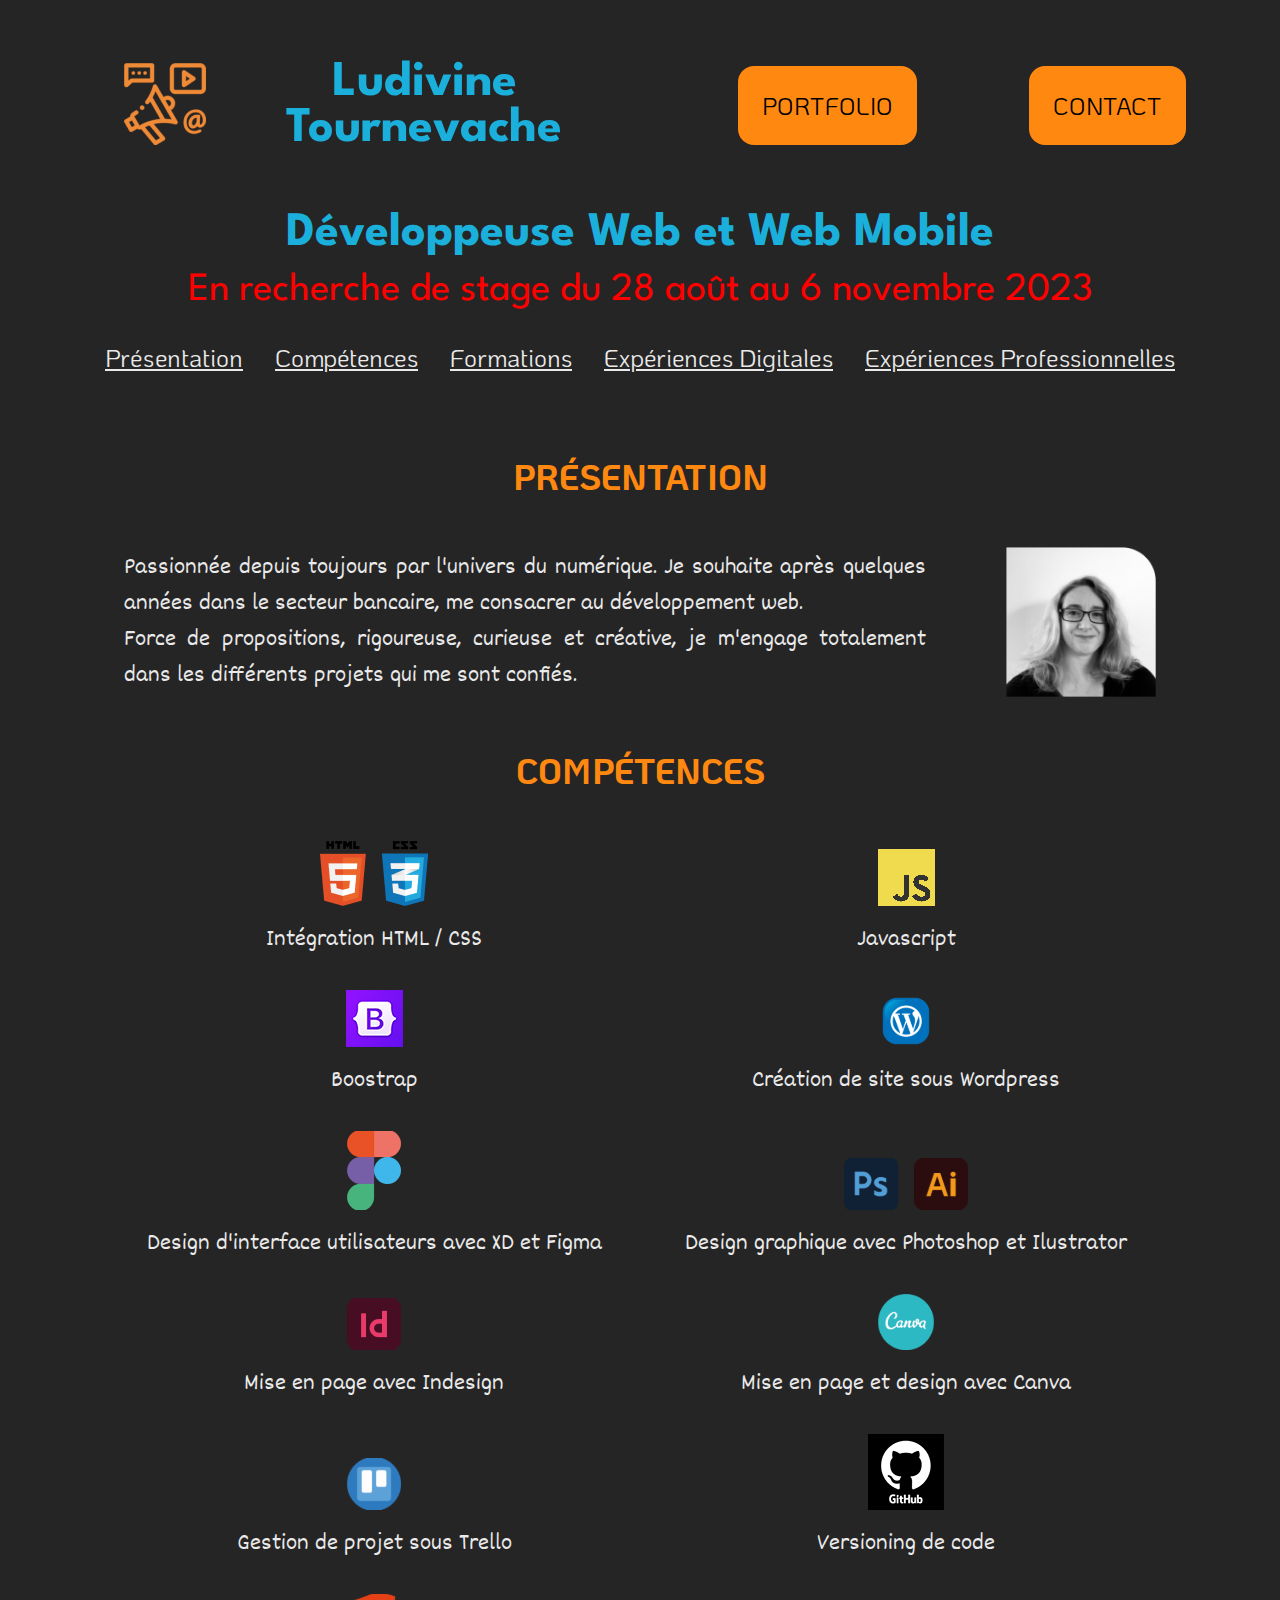
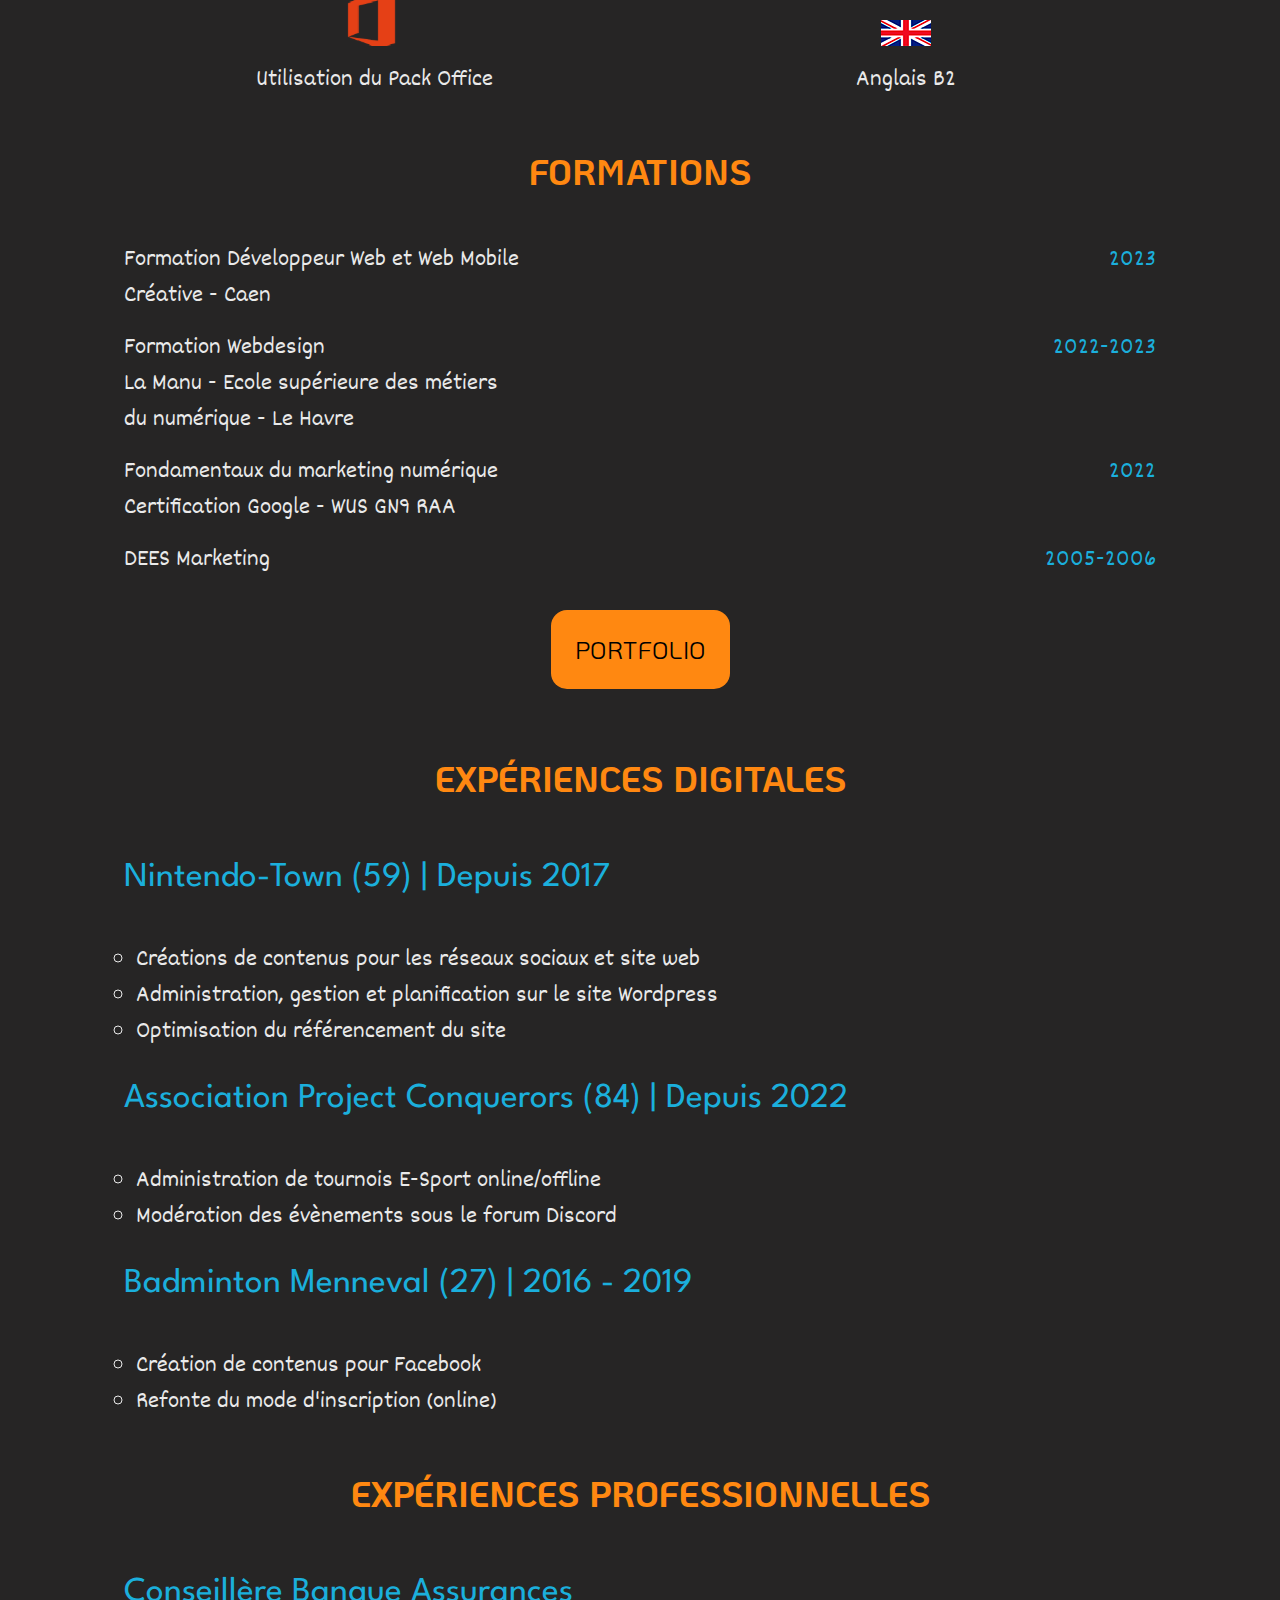
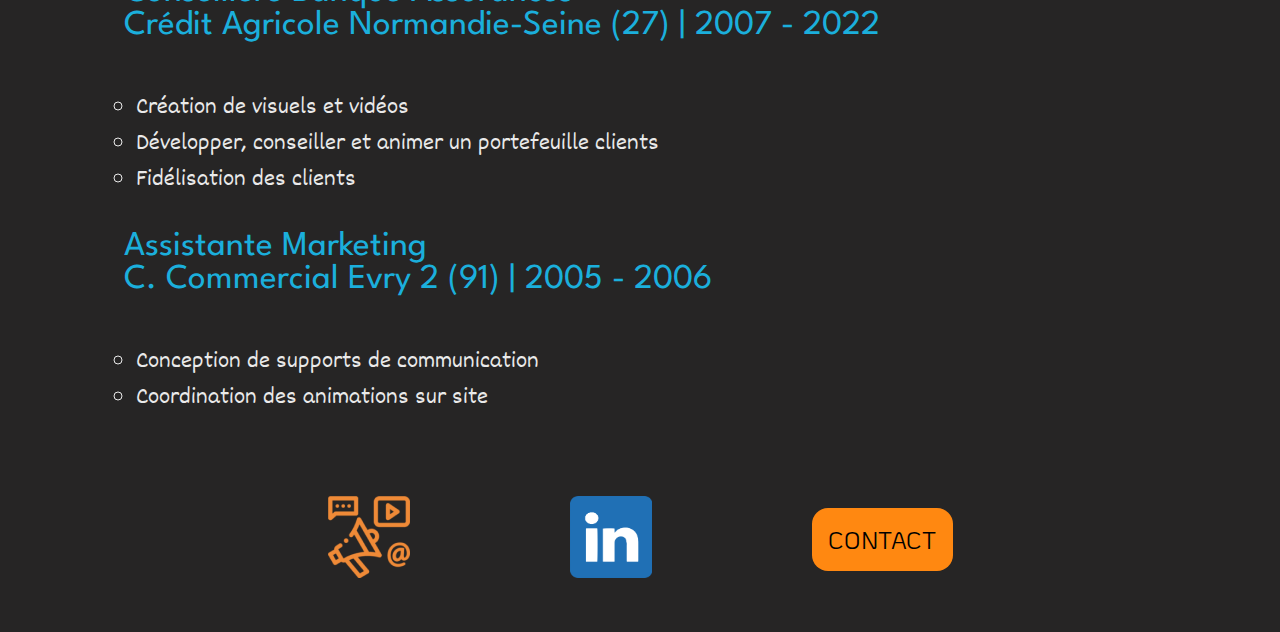
<file: index.html>
<!DOCTYPE html>
<html lang="fr">

<head>
    <meta charset="UTF-8">
    <meta http-equiv="X-UA-Compatible" content="IE=edge">
    <meta name="viewport" content="width=device-width, initial-scale=1.0">
    <title>CV-Accueil</title>
    <link rel="preconnect" href="https://fonts.googleapis.com">
    <link rel="preconnect" href="https://fonts.gstatic.com" crossorigin>
    <link
        href="https://fonts.googleapis.com/css2?family=Dekko&family=KoHo:wght@700&family=League+Spartan:wght@900&display=swap"
        rel="stylesheet">
    <link rel="stylesheet" href="style.css">
</head>

<body class="body">
    <header class="header">
        <a href="index.html"><img class="header__logo" src="img/logo.png" alt="Logo"></a>
        <h1 class="header__ttl">Ludivine Tournevache</h1>
        <a class="burger-icon" id="openBtn" href="#"><img class="header__menu" src="img/menu.svg" alt="menu"></a>
        <div id="mySidenav" class="sidenav">
            <a href="portfolio.html">Portfolio</a>
            <a href="contact.html">Contact</a>
            <a id="closeBtn" href="#" class="close">×</a>
        </div>
        <a class="header__button button-cta" href="portfolio.html">Portfolio</a>
        <a class="header__button button-cta" href="contact.html">Contact</a>
    </header>

    <div class="header__cta">
        <h2 class="header__sub-ttl">Développeuse Web et Web Mobile</h2>
        <a class="button-cta header__btn-cta" href="portfolio.html">portfolio</a>
    </div>

    <div class="important__msg">
        <p>En recherche de stage du 28 août au 6 novembre 2023</p>
    </div>

    <nav class="nav">
        <a class="nav__link" href="#resume">Présentation</a>
        <a class="nav__link" href="#skills">Compétences</a>
        <a class="nav__link" href="#training">Formations</a>
        <a class="nav__link" href="#digital">Expériences Digitales</a>
        <a class="nav__link" href="#work">Expériences Professionnelles</a>
    </nav>

    <section class="section">
        <article class="section__art">
            <h2 class="section__ttl" id="resume">Présentation</h2>
            <div class="section__content">
                <p class="section__text">Passionnée depuis toujours par l'univers du numérique.
                    Je souhaite après quelques années dans le secteur bancaire, me consacrer au développement web.<br>
                    Force de propositions, rigoureuse, curieuse et créative, je m'engage totalement dans les différents
                    projets
                    qui me sont confiés.<br>
                </p>
                <img class="section__picture" src="img/portrait.png" alt="Ludivine">
            </div>
        </article>

    </section>

    <section class="section">
        <h2 class="section__ttl" id="skills">Compétences</h2>
        <ul class="section__text section__lst">
            <li class="section__lst-itm">
                <p>Intégration HTML / CSS</p>
                <div class="section__lst-itm-row">
                    <img src="img/html.png" alt="logo html">
                    <img src="img/css.png" alt="logo css">
                </div>
            </li>
            <li class="section__lst-itm">
                <p>Javascript</p>
                <img src="img/js_logo.png" alt="logo Javascript">
            </li>
            <li class="section__lst-itm">
                <p>Boostrap</p>
                <img src="img/boostrap.png" alt="logo Javascript">
            </li>
            <li class="section__lst-itm">
                <p>Création de site sous Wordpress</p>
                <img src="img/wordpress.svg" alt="logo wordpress">
            </li>
            <li class="section__lst-itm">
                <p>Design d'interface utilisateurs avec XD et Figma</p>
                <img src="img/figma.png" alt="logo figma">
            </li>
            <li class="section__lst-itm">
                <p>Design graphique avec Photoshop et Ilustrator</p>
                <div class="section__lst-itm-row">
                    <img src="img/photoshop.svg" alt="logo photoshop">
                    <img src="img/illustrator.svg" alt="logo illustrator">
                </div>
            </li>
            <li class="section__lst-itm">
                <p>Mise en page avec Indesign</p>
                <img src="img/indesign.png" alt="logo indesign">
            </li>
            <li class="section__lst-itm">
                <p>Mise en page et design avec Canva</p>
                <img src="img/canva.svg" alt="logo canva">
            </li>
            <li class="section__lst-itm">
                <p>Gestion de projet sous Trello</p>
                <img src="img/trello.svg" alt="logo trello">
            </li>
            <li class="section__lst-itm">
                <p>Versioning de code</p>
                <img src="img/git.png" alt="logo github">
            </li>
            <li class="section__lst-itm">
                <p>Utilisation du Pack Office</p>
                <img src="img/office.svg" alt="logo office">
            </li>
            <li class="section__lst-itm">
                <p>Anglais B2</p>
                <img src="img/anglais.png" alt="drapeau anglais">
            </li>
        </ul>
    </section>

    <section class="training">
        <h2 class="training__ttl" id="training">Formations</h2>
        <ul class="training__lst">
            <li class="training__lst-item">
                <p>Formation Développeur Web et Web Mobile<br>Créative - Caen</p>
                <time class="training__date">2023</time>
            </li>
            <li class="training__lst-item">
                <p>Formation Webdesign
                    <br>La Manu - Ecole supérieure des métiers <br>du numérique - Le Havre
                </p>
                <time class="training__date">2022-2023</time>
            </li>
            <li class="training__lst-item">
                <p>Fondamentaux du marketing numérique<br>Certification Google - WUS GN9 RAA</p>
                <time class="training__date">2022</time>
            </li>
            <li class="training__lst-item">
                <p>DEES Marketing</p>
                <time class="training__date">2005-2006</time>
        </ul>
        <a class="button-cta " href="portfolio.html">portfolio</a>
    </section>

    <section class="section">
        <article class="section__art">
            <h2 class="section__ttl" id="digital">Expériences Digitales</h2>
            <div class="section__content">
                <ul class="exp__lst">
                    <li class="exp__ttl">Nintendo-Town (59) | Depuis 2017</li>
                    <li class="exp__itm">Créations de contenus pour les réseaux sociaux et site web</li>
                    <li class="exp__itm">Administration, gestion et planification sur le site Wordpress</li>
                    <li class="exp__itm exp__itm--pad">Optimisation du référencement du site</li>
                    </li>
                    <li class="exp__ttl">Association Project Conquerors (84) | Depuis 2022</li>
                    <li class="exp__itm">Administration de tournois E-Sport online/offline</li>
                    <li class="exp__itm exp__itm--pad">Modération des évènements sous le forum Discord</li>
                    <li class="exp__ttl">Badminton Menneval (27) | 2016 - 2019</li>
                    <li class="exp__itm">Création de contenus pour Facebook</li>
                    <li class="exp__itm">Refonte du mode d'inscription (online)</li>
                </ul>
            </div>
        </article>
    </section>

    <section class="section">
        <article class="section__art">
            <h2 class="section__ttl" id="work">Expériences Professionnelles</h2>
            <div class="section__content">
                <ul class="exp__lst">
                    <li class="exp__ttl">Conseillère Banque Assurances <br>
                        Crédit Agricole Normandie-Seine (27) | 2007 - 2022</li>
                    <li class="exp__itm">Création de visuels et vidéos</li>
                    <li class="exp__itm">Développer, conseiller et animer un portefeuille clients</li>
                    <li class="exp__itm exp__itm--pad">Fidélisation des clients</li>
                    <li class="exp__ttl">Assistante Marketing <br>
                        C. Commercial Evry 2 (91) | 2005 - 2006</li>
                    <li class="exp__itm">Conception de supports de communication</li>
                    <li class="exp__itm">Coordination des animations sur site</li>
                </ul>
            </div>
        </article>
    </section>

    <footer class="footer">
        <div class="footer__cta">
            <a href="index.html"><img class="header__logo" src="img/logo.png" alt="Logo"></a>
            <a href="https://www.linkedin.com/in/ludivine-tournevache"><img class="footer__ico" src="img/linkedin.png"
                    alt="logo linkedin"></a>
            <a class="button-cta-footer" href="contact.html">contact</a>
        </div>
    </footer>

    <script src="script.js"></script>
</body>

</html>
</file>
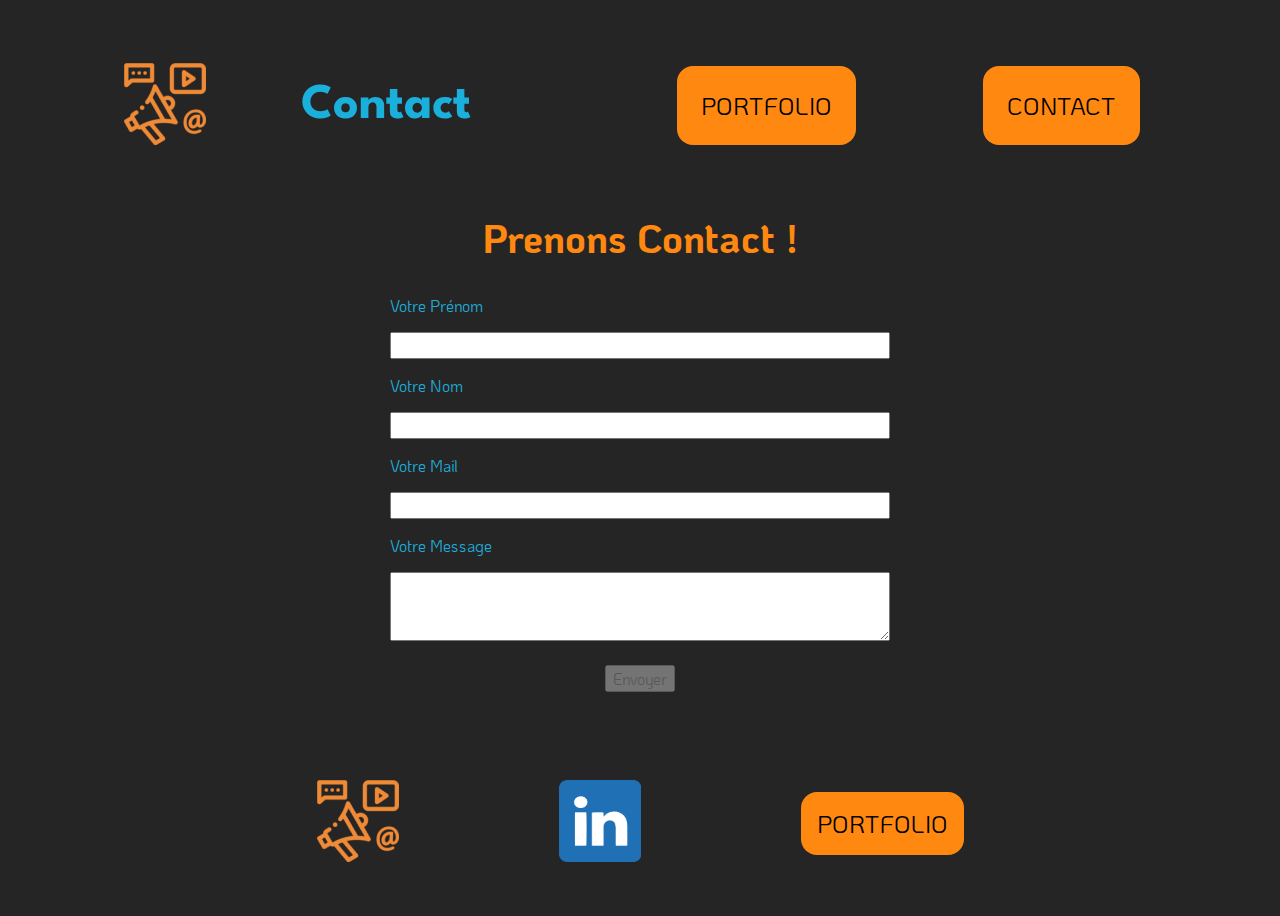
<file: contact.html>
<!DOCTYPE html>
<html lang="fr">

<head>
    <meta charset="UTF-8">
    <meta http-equiv="X-UA-Compatible" content="IE=edge">
    <meta name="viewport" content="width=device-width, initial-scale=1.0">
    <title>CV-Contact</title>
    <link rel="preconnect" href="https://fonts.googleapis.com">
    <link rel="preconnect" href="https://fonts.gstatic.com" crossorigin>
    <link
        href="https://fonts.googleapis.com/css2?family=Dekko&family=KoHo:wght@700&family=League+Spartan:wght@900&display=swap"
        rel="stylesheet">
    <link rel="stylesheet" href="style.css">
</head>

<body class="body">
    <header class="header">
        <a href="index.html"><img class="header__logo" src="img/logo.png" alt="Logo"></a>
        <h1 class="header__ttl">Contact</h1>
        <a class="burger-icon" id="openBtn" href="#"><img class="header__menu" src="img/menu.svg" alt="menu"></a>
        <div id="mySidenav" class="sidenav">
            <a href="portfolio.html">Portfolio</a>
            <a href="contact.html">Contact</a>
            <a id="closeBtn" href="#" class="close">×</a>
        </div>
        <a class="header__button button-cta" href="portfolio.html">Portfolio</a>
        <a class="header__button button-cta" href="contact.html">Contact</a>
    </header>
    <h1 class="page__ttl">Prenons Contact !</h1>
    <form class="form" action="" method="get">
        <label class="form__fld" for="name">Votre Prénom</label>
        <input class="form__fld" type="text" name="name" id="name" required>
        <label class="form__fld" for="javascript">Votre Nom</label>
        <input class="form__fld" type="text" name="lastname" id="lastname" required>
        <label class="form__fld" for="javascript">Votre Mail</label>
        <input class="form__fld" type="email" name="email" id="email" required>
        <label class="form__fld" for="javascript">Votre Message</label>
        <textarea class="form__fld" type="text" name="note" id="note" rows="3" cols="20"></textarea>
        <div class="form__fld--btn">
            <input class="form__fld" type="submit" value="Envoyer" disabled>
        </div>
    </form>

    <footer class="footer">
        <div class="footer__cta">
            <a href="index.html"><img class="header__logo" src="img/logo.png" alt="Logo"></a>
            <a href="https://fr.linkedin.com/"><img class="footer__ico" src="img/linkedin.png" alt="logo linkedin"></a>
            <a class="button-cta-footer" href="portfolio.html">portfolio</a>
        </div>
    </footer>
    <script src="script.js"></script>
</body>

</html>
</file>
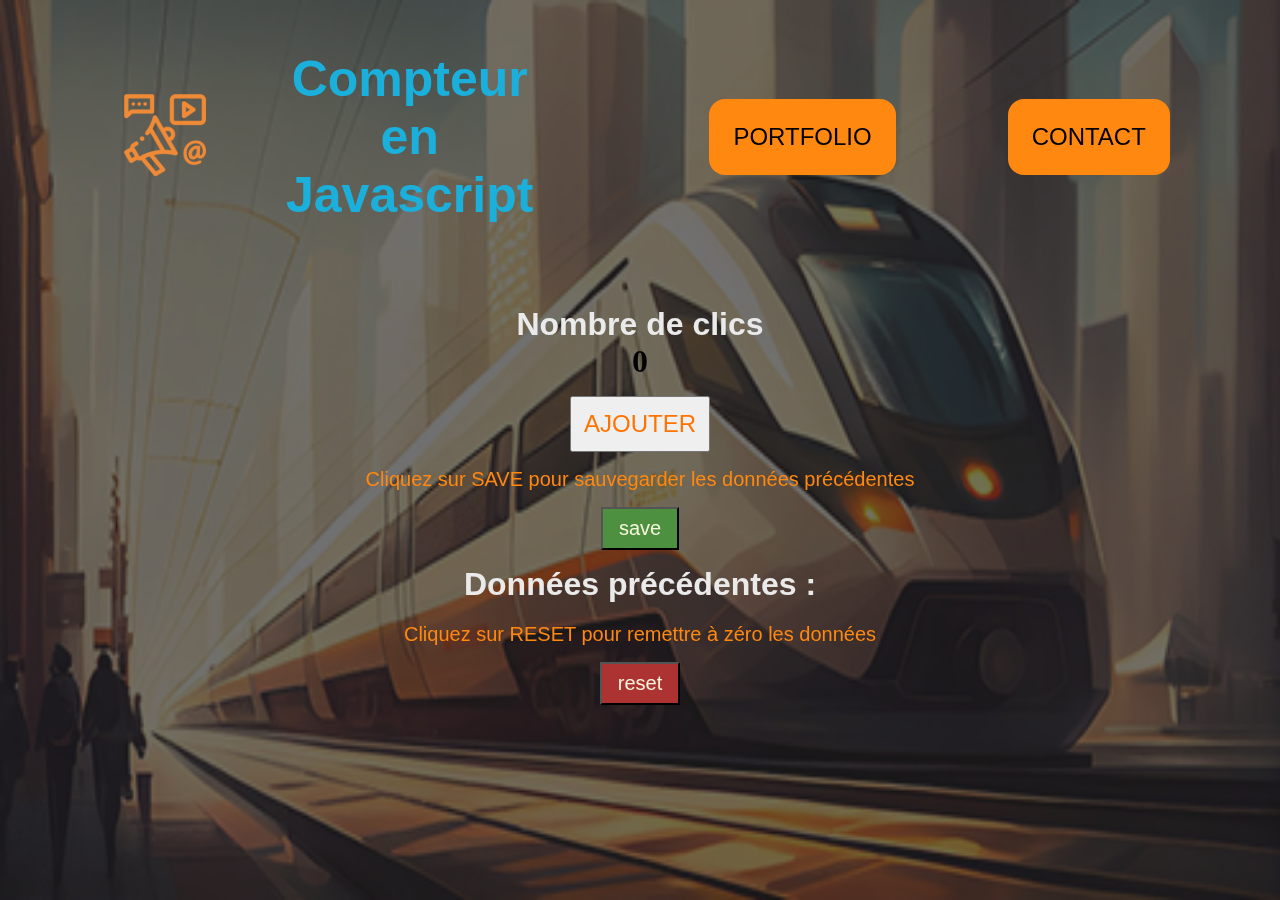
<file: counter.html>
<!DOCTYPE html>
<html lang="fr">

<head>
    <meta charset="UTF-8">
    <meta http-equiv="X-UA-Compatible" content="IE=edge">
    <meta name="viewport" content="width=device-width, initial-scale=1.0">
    <title>Compteur</title>
    <link rel="stylesheet" href="style.css">
</head>

<body class="body">
    <img class="img__counter" src="img/gare2.png" alt="">
    <header class="header__counter">
        <a href="index.html"><img class="header__logo" src="img/logo.png" alt="Logo"></a>
        <h1 class="header__ttl">Compteur en Javascript</h1>
        <a class="burger-icon" id="openBtn" href="#"><img class="header__menu" src="img/menu.svg" alt="menu"></a>
        <div id="mySidenav" class="sidenav">
            <a href="portfolio.html">Portfolio</a>
            <a href="contact.html">Contact</a>
            <a id="closeBtn" href="#" class="close">×</a>
        </div>
        <a class="header__button button-cta" href="portfolio.html">Portfolio</a>
        <a class="header__button button-cta" href="contact.html">Contact</a>
    </header>

    <main class="main">
        <h2 class="main__ttl">Nombre de clics</h2>
        <p id="counter" class="main-p">0</p>
        <button class="btn" id="js-increment-btn">Ajouter</button>

        <p class="text">Cliquez sur SAVE pour sauvegarder les données précédentes</p>
        <button class="btn-save" id="js-save-btn">save</button>

        <h2 class="main__ttl">Données précédentes :</h2>
        <p class="text-save" id="js-text-save"></p>
        <p class="text">Cliquez sur RESET pour remettre à zéro les données</p>
        <button class="btn-reset" id="js-reset-btn">reset</button>
    </main>

    <script src="script.js"></script>
    <script src="counter.js"></script>
    
</body>

</html>
</file>
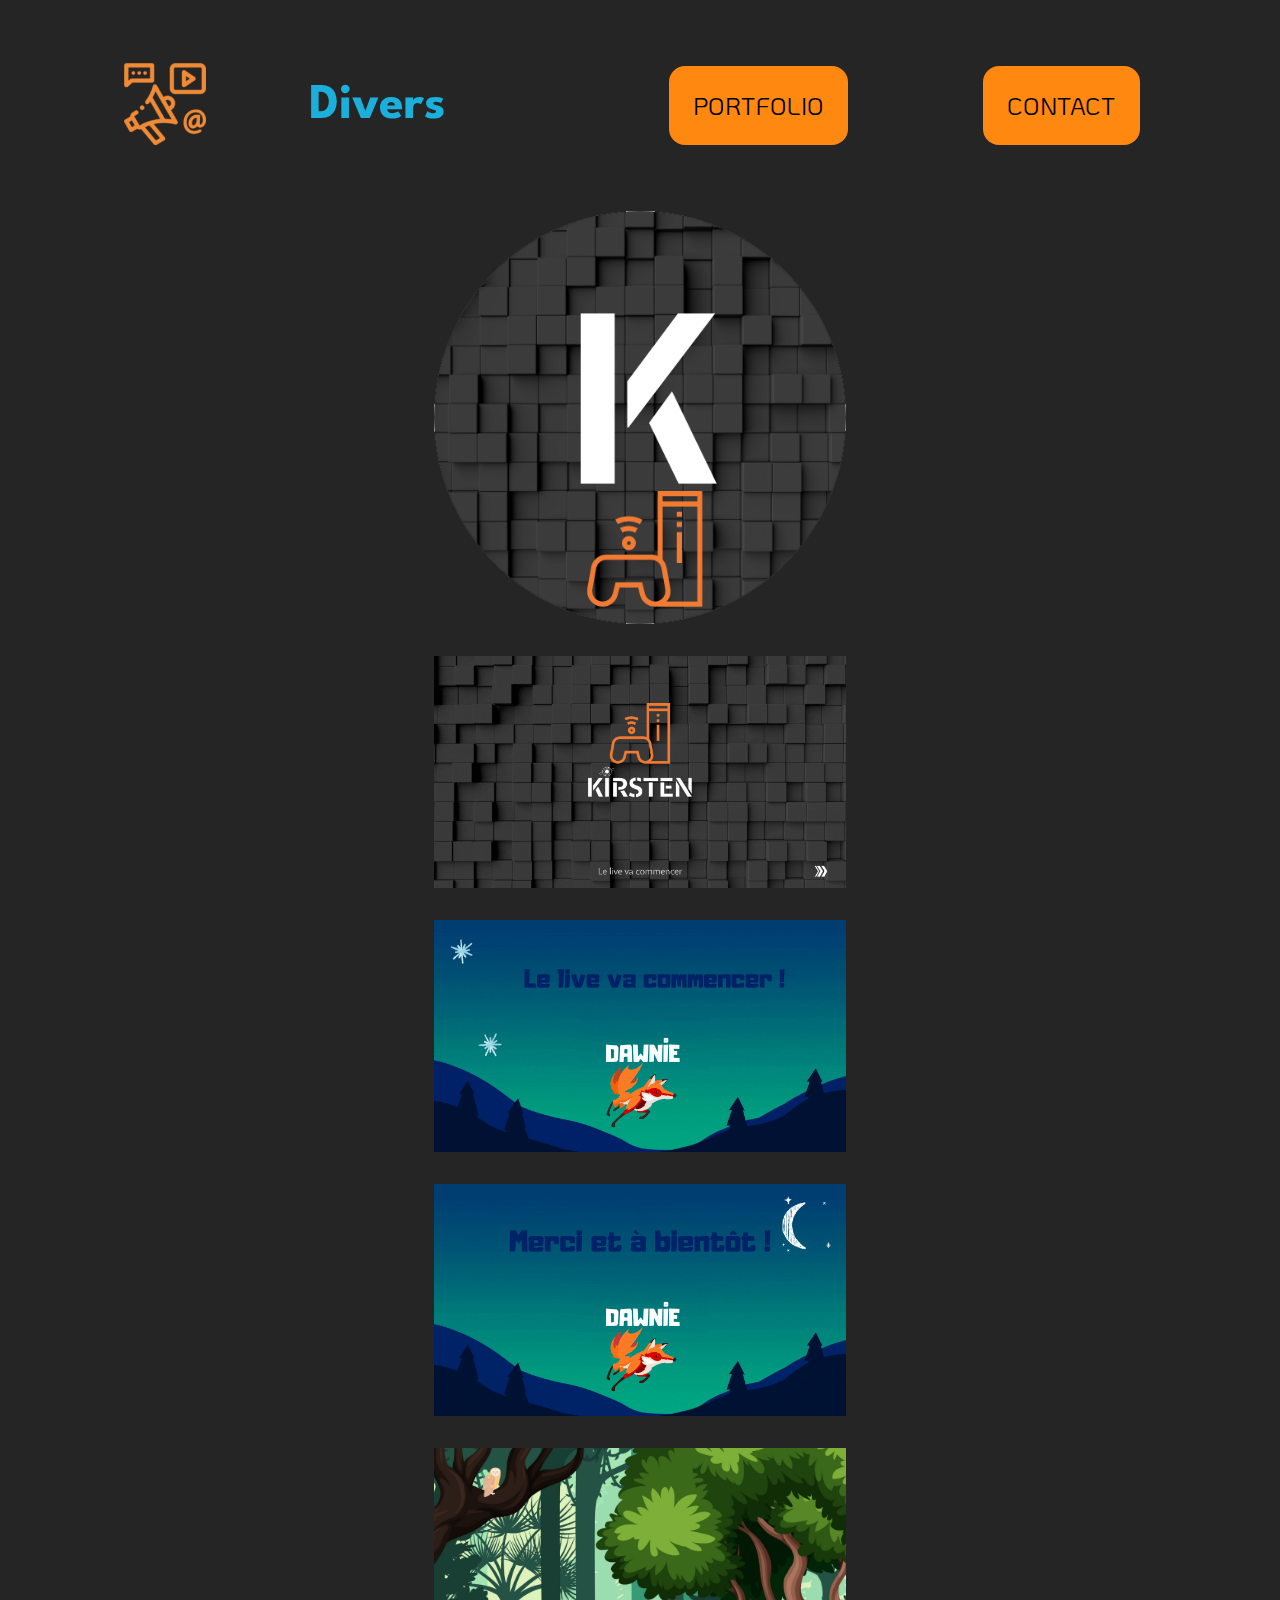
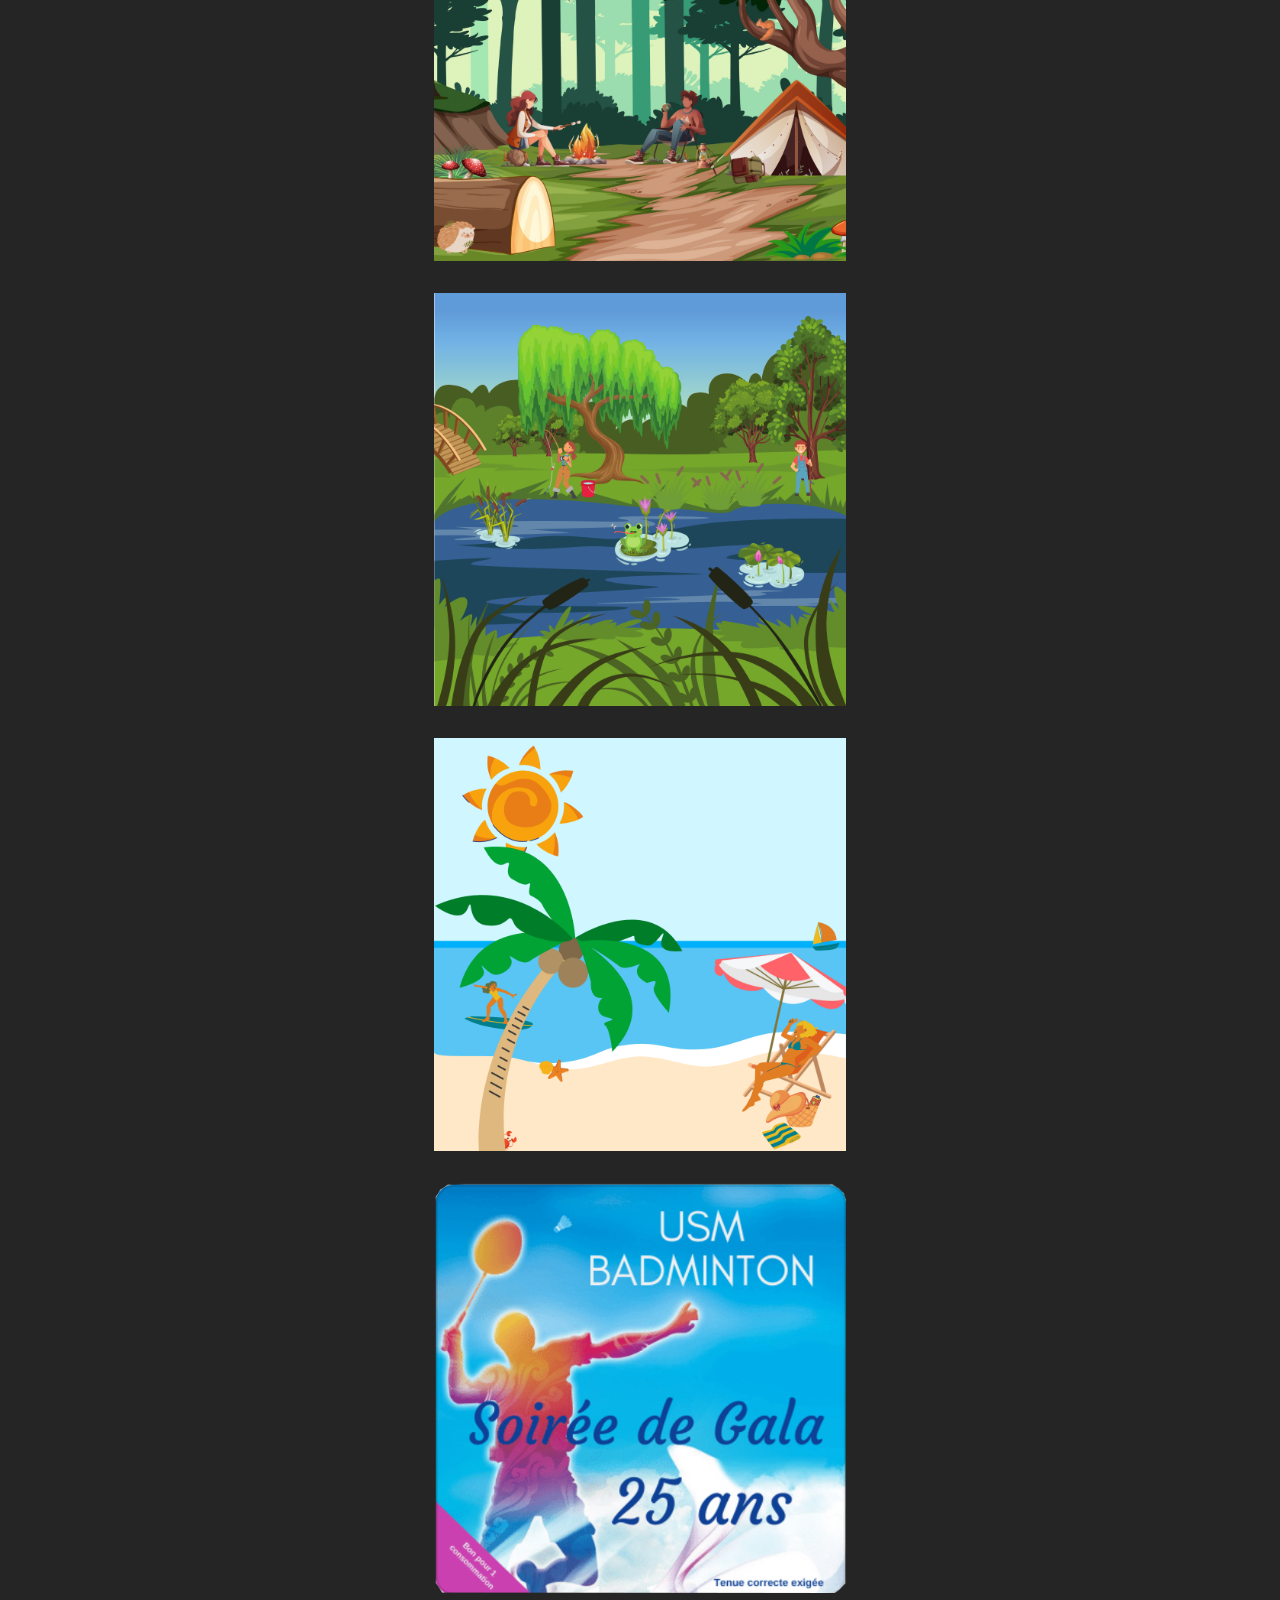
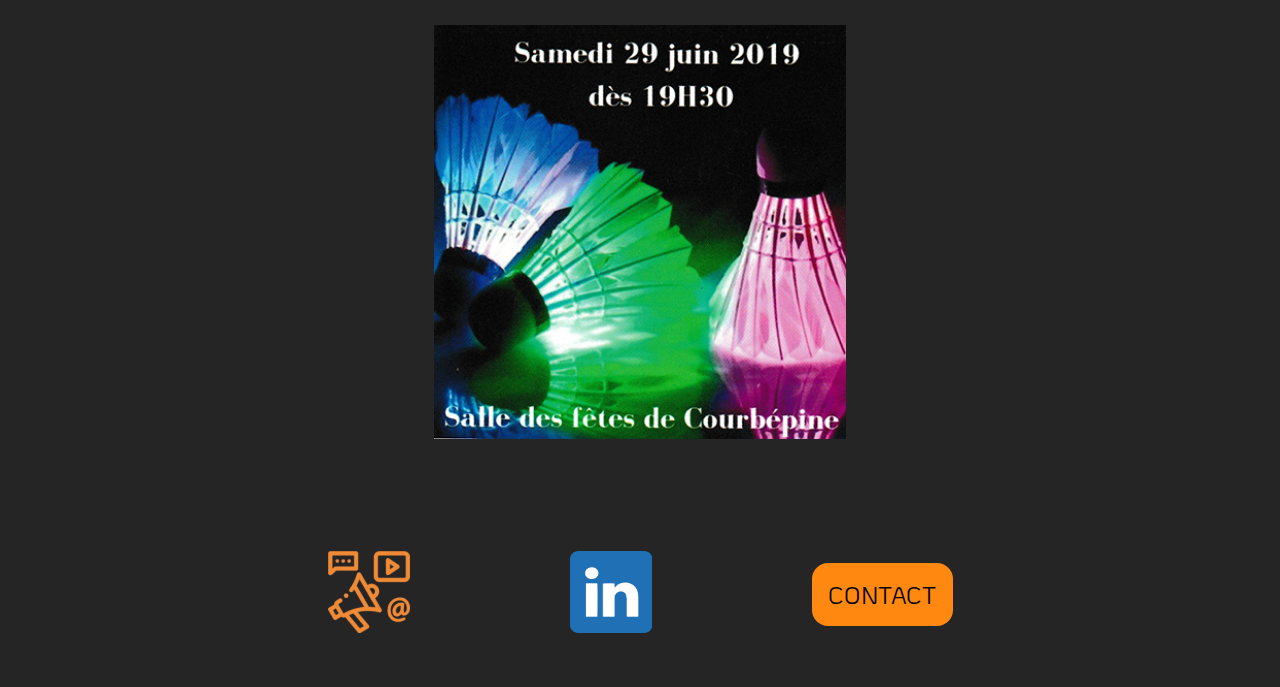
<file: divers.html>
<!DOCTYPE html>
<html lang="fr">

<head>
    <meta charset="UTF-8">
    <meta http-equiv="X-UA-Compatible" content="IE=edge">
    <meta name="viewport" content="width=device-width, initial-scale=1.0">
    <title>CV-Divers</title>
    <link rel="preconnect" href="https://fonts.googleapis.com">
    <link rel="preconnect" href="https://fonts.gstatic.com" crossorigin>
    <link
        href="https://fonts.googleapis.com/css2?family=Dekko&family=KoHo:wght@700&family=League+Spartan:wght@900&display=swap"
        rel="stylesheet">
    <link rel="stylesheet" href="style.css">
</head>

<body class="body">

    <header class="header">
        <a href="index.html"><img class="header__logo" src="img/logo.png" alt="Logo"></a>
        <h1 class="header__ttl">Divers</h1>
        <a class="burger-icon" id="openBtn" href="#"><img class="header__menu" src="img/menu.svg" alt="menu"></a>
        <div id="mySidenav" class="sidenav">
            <a href="portfolio.html">Portfolio</a>
            <a href="contact.html">Contact</a>
            <a id="closeBtn" href="#" class="close">×</a>
        </div>
        <a class="header__button button-cta" href="portfolio.html">Portfolio</a>
        <a class="header__button button-cta" href="contact.html">Contact</a>
    </header>

    <ul class="section">
        <li class="section__lst-itm-column"><img class="img__reduce" src="img/logo_kirsten.png" alt="logo"></li>
        <li class="section__lst-itm-column"><img class="img__reduce" src="img/start_kirsten.gif"
                alt="debut de live twitch">
        </li>
        <li class="section__lst-itm-column"><img class="img__reduce" src="img/start_dawnie.gif"
                alt="debut de live twitch"></li>
        <li class="section__lst-itm-column"><img class="img__reduce" src="img/end_dawnie.gif" alt="fin de live twitch">
        </li>
        <li class="section__lst-itm-column"><img class="img__reduce" src="img/foret.png" alt="feu de camp en foret">
        </li>
        <li class="section__lst-itm-column"><img class="img__reduce" src="img/lac.png" alt="peche sur un lac"></li>
        <li class="section__lst-itm-column"><img class="img__reduce" src="img/plage.png"
                alt="journée ensoleillée à la plage">
        </li>
        <li class="section__lst-itm-column"><img class="img__reduce" src="img/bad_recto.png" alt="invitation recto">
        </li>
        <li class="section__lst-itm-column"><img class="img__reduce" src="img/bad_verso.png" alt="invitation verso">
        </li>
        <!-- https://docs.google.com/forms/d/e/1FAIpQLScTHVOyaYSNiOZAU_CZVbTHXtcoXb1x4M5S1Wp6_mzpR_uV0Q/viewform -->
    </ul>

    <footer class="footer">
        <div class="footer__cta">
            <a href="index.html"><img class="header__logo" src="img/logo.png" alt="Logo"></a>
            <a href="https://www.linkedin.com/in/ludivine-tournevache"><img class="footer__ico" src="img/linkedin.png"
                    alt="logo linkedin"></a>
            <a class="button-cta-footer" href="contact.html">contact</a>
        </div>
    </footer>
    <script src="script.js"></script>
</body>

</html>
</file>
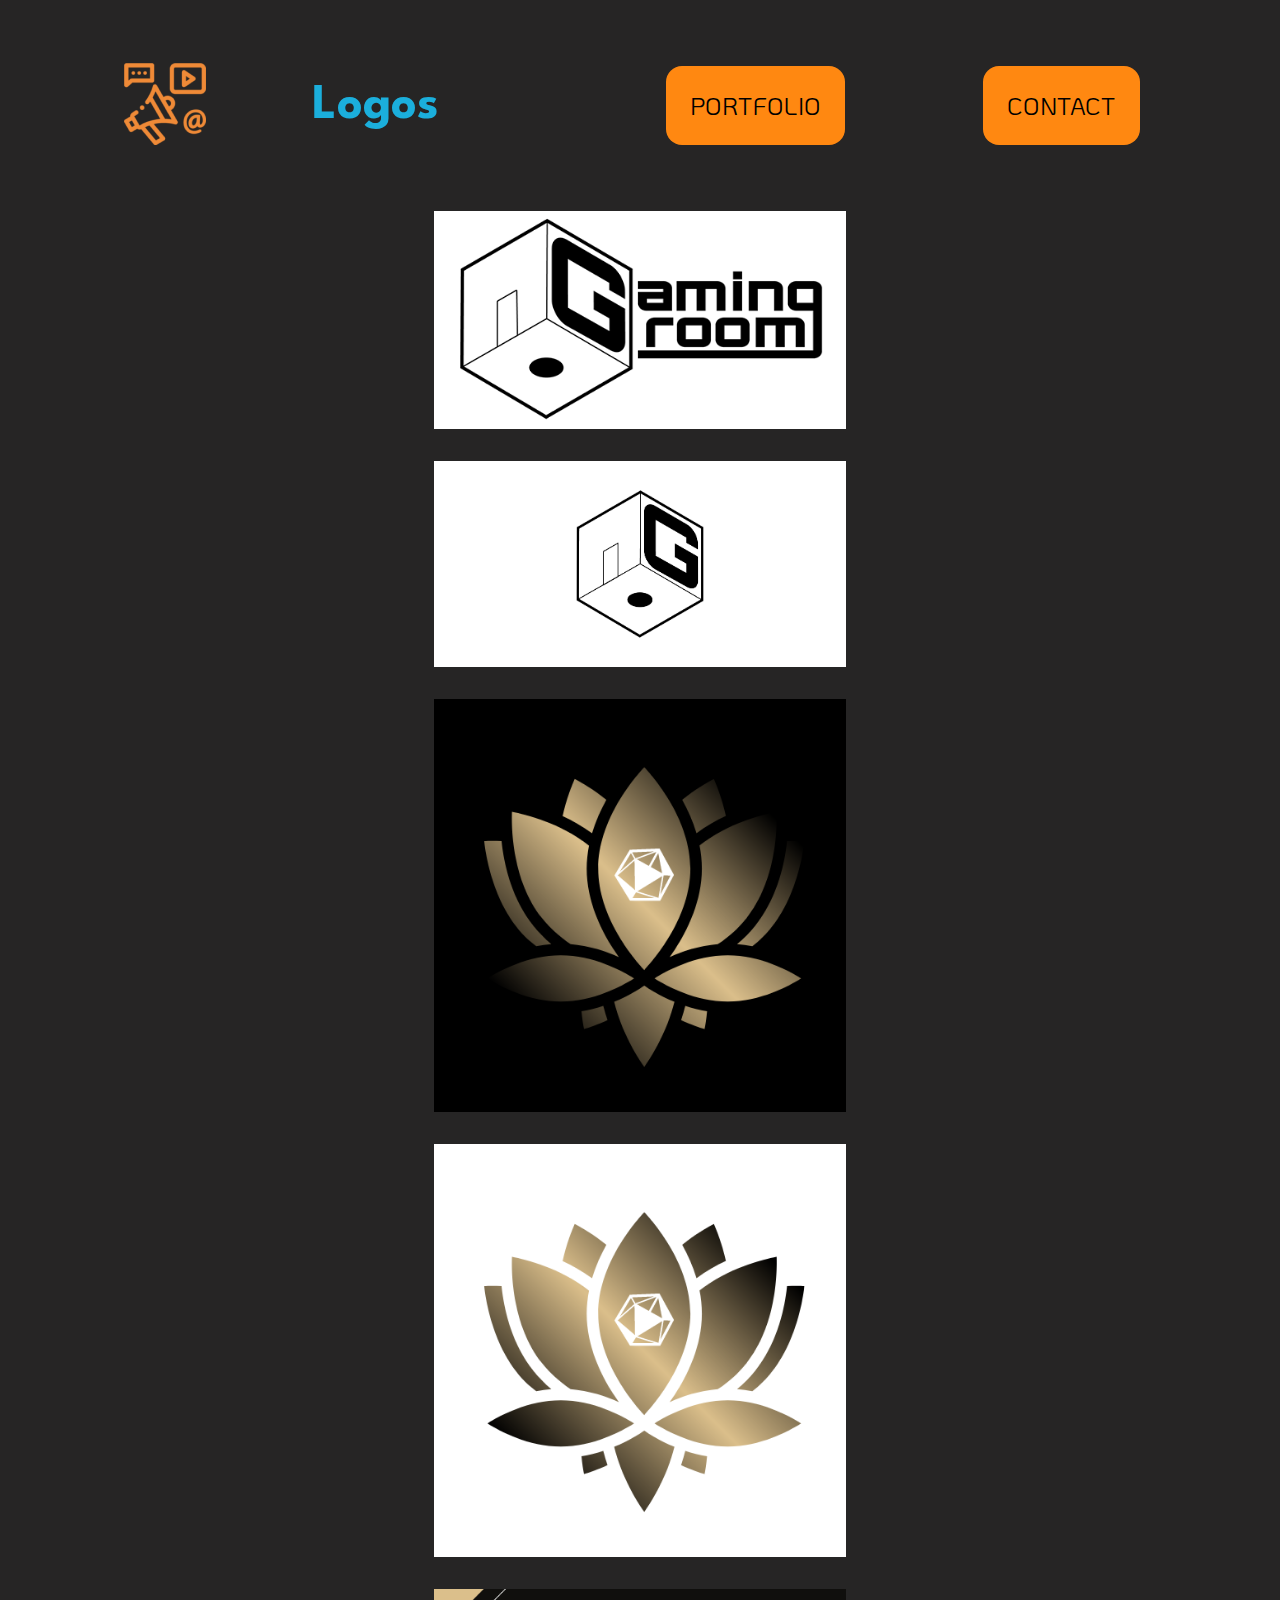
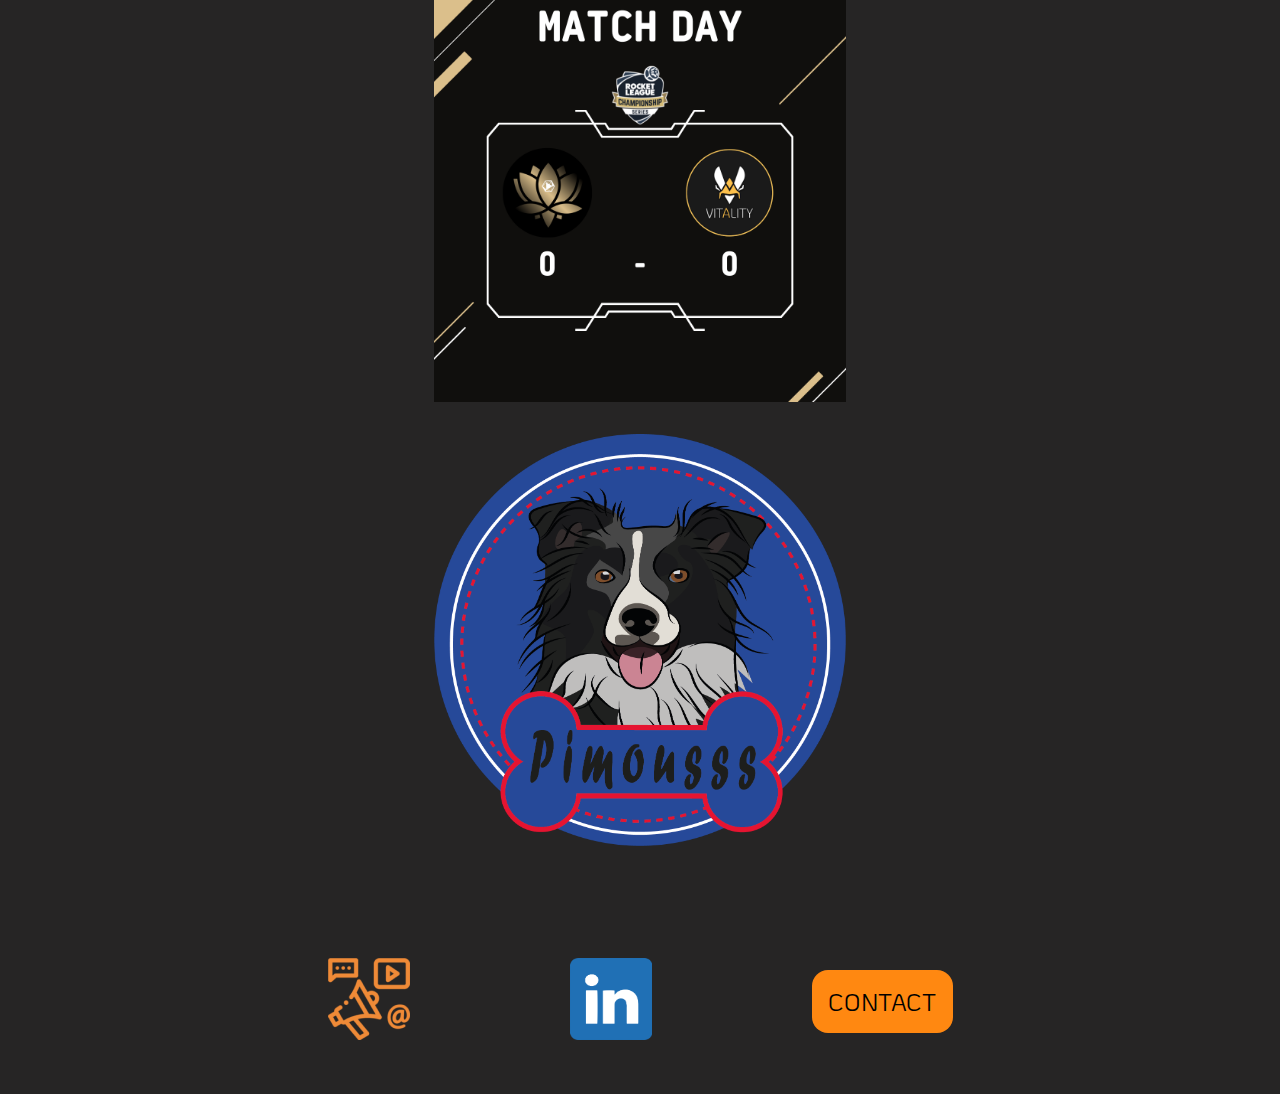
<file: logos.html>
<!DOCTYPE html>
<html lang="fr">

<head>
    <meta charset="UTF-8">
    <meta http-equiv="X-UA-Compatible" content="IE=edge">
    <meta name="viewport" content="width=device-width, initial-scale=1.0">
    <title>CV-Logos</title>
    <link rel="preconnect" href="https://fonts.googleapis.com">
    <link rel="preconnect" href="https://fonts.gstatic.com" crossorigin>
    <link
        href="https://fonts.googleapis.com/css2?family=Dekko&family=KoHo:wght@700&family=League+Spartan:wght@900&display=swap"
        rel="stylesheet">
    <link rel="stylesheet" href="style.css">
</head>

<body class="body">
    <header class="header">
        <a href="index.html"><img class="header__logo" src="img/logo.png" alt="Logo"></a>
        <h1 class="header__ttl">Logos</h1>
        <a class="burger-icon" id="openBtn" href="#"><img class="header__menu" src="img/menu.svg" alt="menu"></a>
        <div id="mySidenav" class="sidenav">
            <a href="portfolio.html">Portfolio</a>
            <a href="contact.html">Contact</a>
            <a id="closeBtn" href="#" class="close">×</a>
        </div>
        <a class="header__button button-cta" href="portfolio.html">Portfolio</a>
        <a class="header__button button-cta" href="contact.html">Contact</a>
    </header>

    <ul class="section">
        <li class="section__lst-itm-column"><img class="img__reduce" src="img/logo_gaming_room_long.png"
                alt="logo gaming room">
        </li>
        <li class="section__lst-itm-column"><img class="img__reduce" src="img/logo_gaming_room_mini.png"
                alt="logo gaming room">
        </li>
        <li class="section__lst-itm-column"><img class="img__reduce" src="img/logo_noir.png" alt="logo version noire">
        </li>
        <li class="section__lst-itm-column"><img class="img__reduce" src="img/logo_blanc.png"
                alt="logo version blanche">
        </li>
        <li class="section__lst-itm-column"><img class="img__reduce" src="img/match.png" alt="banniere match"></li>
        <li class="section__lst-itm-column"><img class="img__reduce" src="img/Pimousss_NT.png" alt="logo de chien"></li>
    </ul>

    <footer class="footer">
        <div class="footer__cta">
            <a href="index.html"><img class="header__logo" src="img/logo.png" alt="Logo"></a>
            <a href="https://www.linkedin.com/in/ludivine-tournevache"><img class="footer__ico" src="img/linkedin.png"
                    alt="logo linkedin"></a>
            <a class="button-cta-footer" href="contact.html">contact</a>
        </div>
    </footer>
    <script src="script.js"></script>
</body>

</html>
</file>
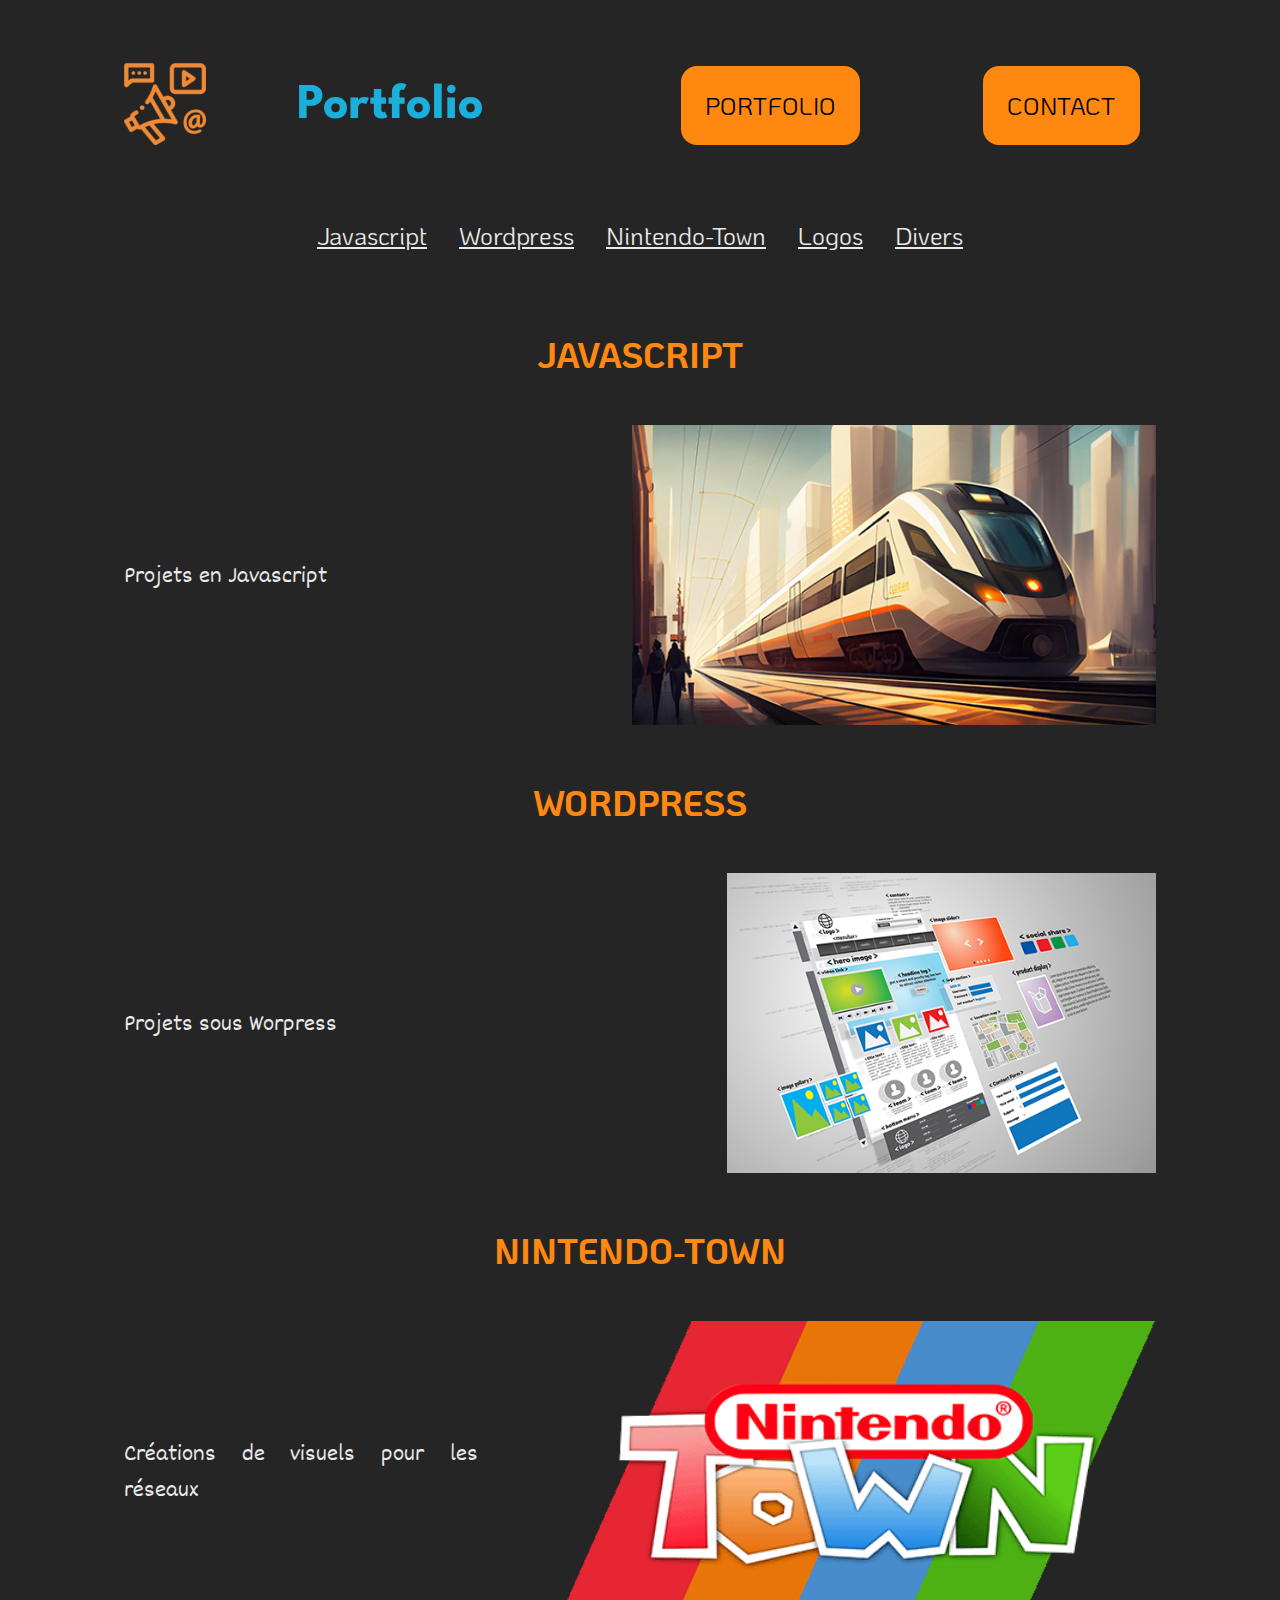
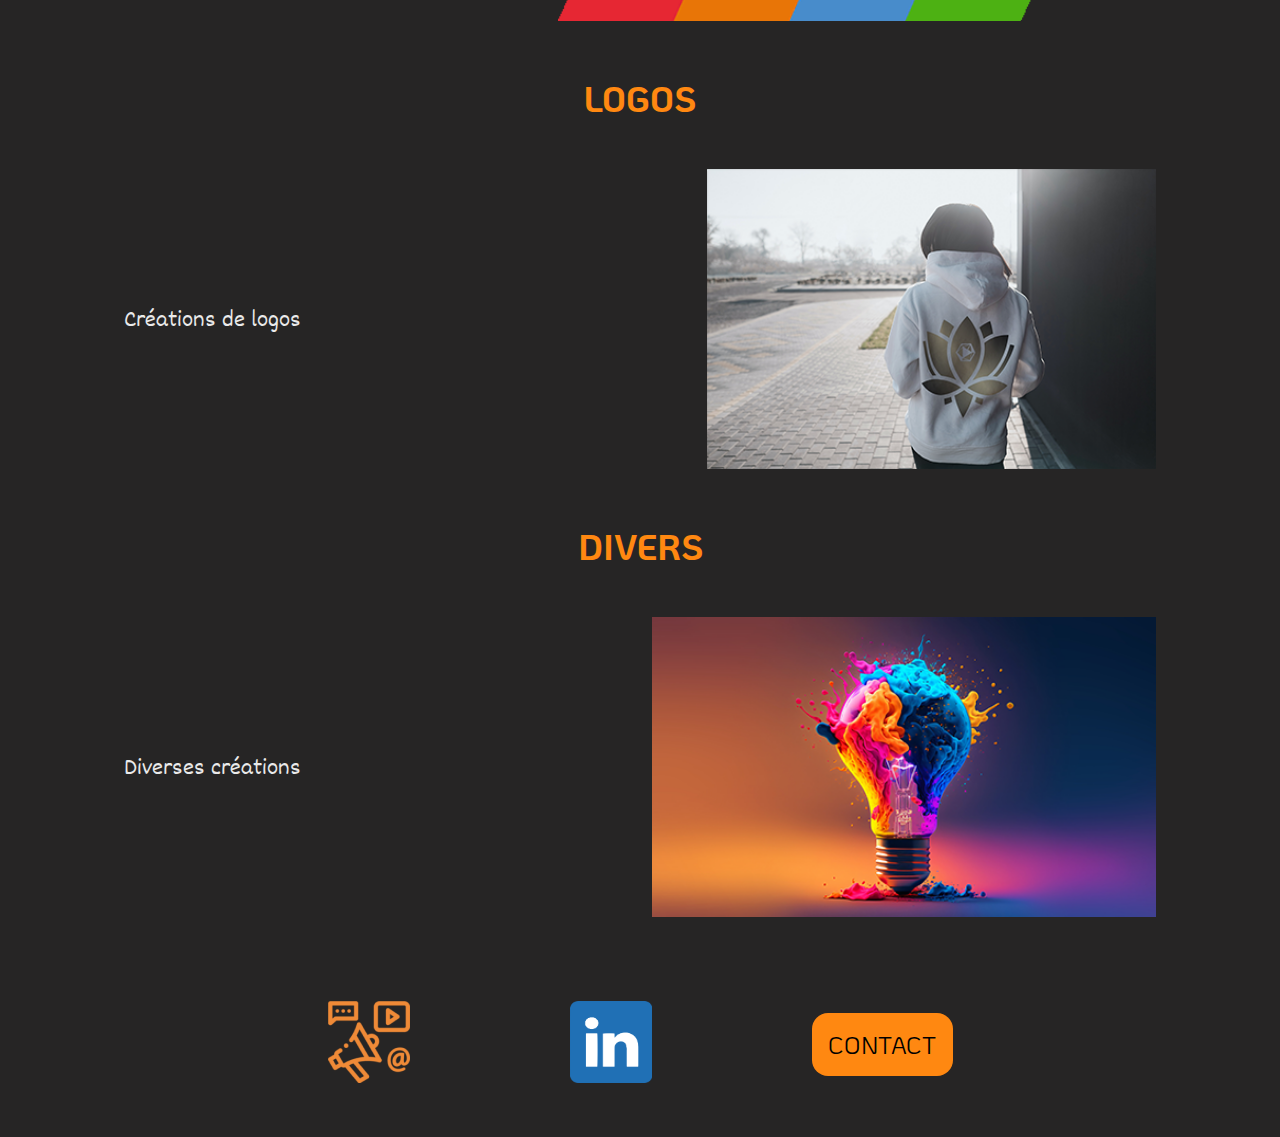
<file: portfolio.html>
<!DOCTYPE html>
<html lang="fr">

<head>
        <meta charset="UTF-8">
        <meta http-equiv="X-UA-Compatible" content="IE=edge">
        <meta name="viewport" content="width=device-width, initial-scale=1.0">
        <title>CV-Portfolio</title>
        <link rel="preconnect" href="https://fonts.googleapis.com">
        <link rel="preconnect" href="https://fonts.gstatic.com" crossorigin>
        <link href="https://fonts.googleapis.com/css2?family=Dekko&family=KoHo:wght@700&family=League+Spartan:wght@900&display=swap"
                rel="stylesheet">
        <link rel="stylesheet" href="style.css">
</head>

<body class="body">
        <header class="header">
                <a href="index.html"><img class="header__logo" src="img/logo.png" alt="Logo"></a>
                <h1 class="header__ttl">Portfolio</h1>
                <a class="burger-icon" id="openBtn" href="#"><img class="header__menu" src="img/menu.svg"
                                alt="menu"></a>
                <div id="mySidenav" class="sidenav">
                        <a href="portfolio.html">Portfolio</a>
                        <a href="contact.html">Contact</a>
                        <a id="closeBtn" href="#" class="close">×</a>
                </div>
                <a class="header__button button-cta" href="portfolio.html">Portfolio</a>
                <a class="header__button button-cta" href="contact.html">Contact</a>
        </header>

        <nav class="nav">
                <a class="nav__link" href="#js">Javascript</a>
                <a class="nav__link" href="#wordpress">Wordpress</a>
                <a class="nav__link" href="#NT">Nintendo-Town</a>
                <a class="nav__link" href="#logos">Logos</a>
                <a class="nav__link" href="#divers">Divers</a>
        </nav>

        <section class="section">
                <h2 class="section__ttl" id="js">Javascript</h2>
                <ul class="section__content--portfolio">
                        <li>
                                <p class="section__text">Projets en Javascript</p>
                        </li>
                        <li><a href="counter.html"><img class="img--portfolio" src="img/gare.png"
                                                alt="photo d'un train entrant en gare"></a></li>
                </ul>
        </section class="section">

        <section class="section">
                <h2 class="section__ttl" id="wordpress">Wordpress</h2>
                <ul class="section__content--portfolio">
                        <li>
                                <p class="section__text">Projets sous Worpress</p>
                        </li>
                        <li><a href="wordpress.html"><img class="img--portfolio" src="img/website.png"
                                                alt="logo gaming room"></a>
                        </li>
                </ul>
        </section>

        <section class="section">
                <h2 class="section__ttl" id="NT">Nintendo-Town</h2>
                <ul class="section__content--portfolio">
                        <li>
                                <p class="section__text">Créations de visuels pour les réseaux</p>
                        </li>
                        <li><a href="nintendo-town.html"><img class="img--portfolio" src="img/logo NT.png"
                                                alt="fond ecran mario"></a></li>
                </ul>
        </section>

        <section class="section">
                <h2 class="section__ttl" id="logos">Logos</h2>
                <ul class="section__content--portfolio">
                        <li>
                                <p class="section__text">Créations de logos</p>
                        </li>
                        <li><a href="logos.html"><img class="img--portfolio" src="img/mockup.png"
                                                alt="mockup pull de dos"></a>
                        </li>
                </ul>
        </section>


        <section class="section">
                <h2 class="section__ttl" id="divers">Divers</h2>
                <ul class="section__content--portfolio">
                        <li>
                                <p class="section__text">Diverses créations</p>
                        </li>
                        <li><a href="divers.html"><img class="img--portfolio" src="img/idea.png"
                                                alt="logo creation"></a></li>
                </ul>
        </section>

        <footer class="footer">
                <div class="footer__cta">
                        <a href="index.html"><img class="header__logo" src="img/logo.png" alt="Logo"></a>
                        <a href="https://www.linkedin.com/in/ludivine-tournevache"><img class="footer__ico"
                                        src="img/linkedin.png" alt="logo linkedin"></a>
                        <a class="button-cta-footer" href="contact.html">contact</a>
                </div>
        </footer>
        <script src="script.js"></script>
</body>

</html>
</file>
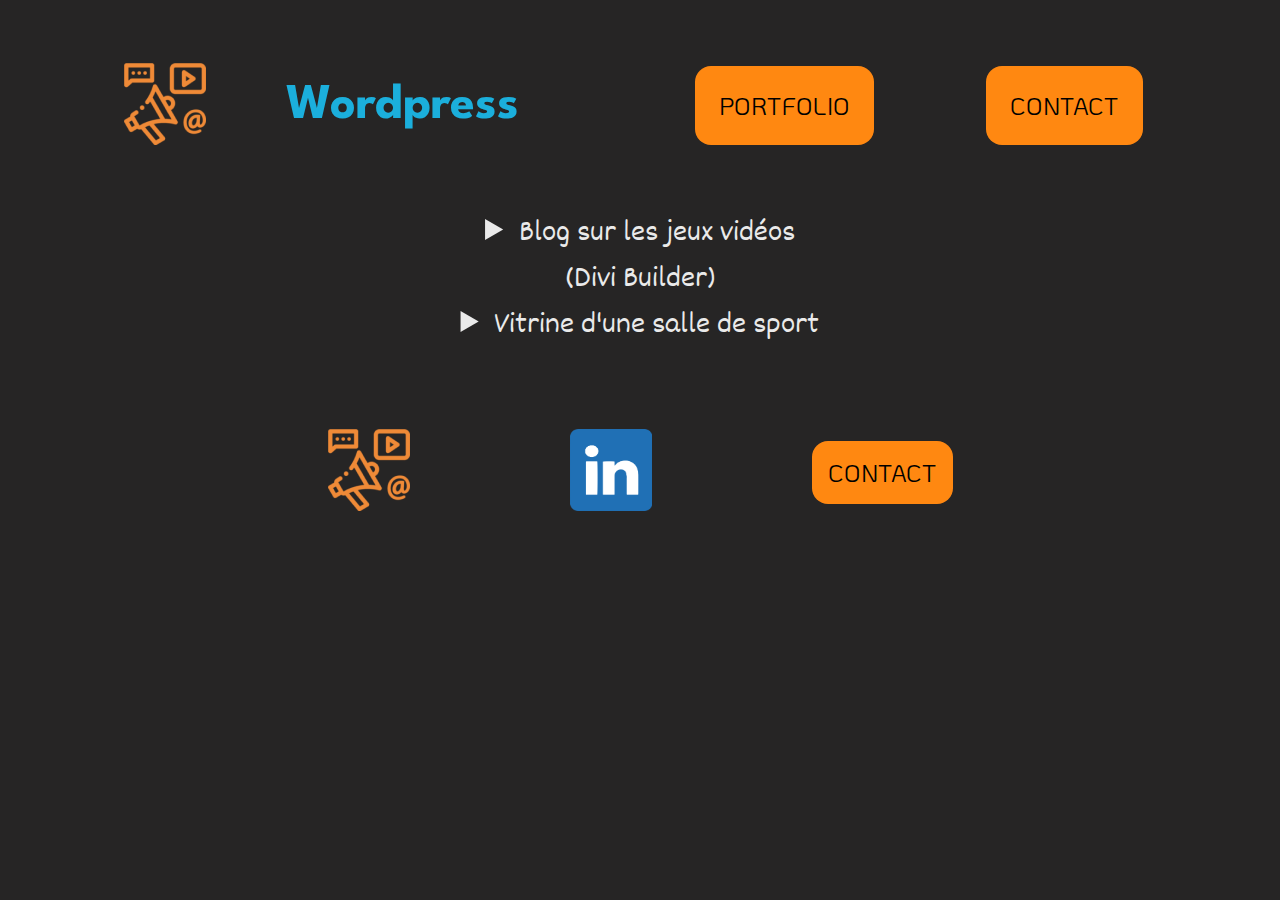
<file: wordpress.html>
<!DOCTYPE html>
<html lang="fr">

<head>
    <meta charset="UTF-8">
    <meta http-equiv="X-UA-Compatible" content="IE=edge">
    <meta name="viewport" content="width=device-width, initial-scale=1.0">
    <title>CV-Wordpress</title>
    <link rel="preconnect" href="https://fonts.googleapis.com">
    <link rel="preconnect" href="https://fonts.gstatic.com" crossorigin>
    <link
        href="https://fonts.googleapis.com/css2?family=Dekko&family=KoHo:wght@700&family=League+Spartan:wght@900&display=swap"
        rel="stylesheet">
    <link rel="stylesheet" href="style.css">
</head>

<body class="body">
    <header class="header">
        <a href="index.html"><img class="header__logo" src="img/logo.png" alt="Logo"></a>
        <h1 class="header__ttl">Wordpress</h1>
        <a class="burger-icon" id="openBtn" href="#"><img class="header__menu" src="img/menu.svg" alt="menu"></a>
        <div id="mySidenav" class="sidenav">
            <a href="portfolio.html">Portfolio</a>
            <a href="contact.html">Contact</a>
            <a id="closeBtn" href="#" class="close">×</a>
        </div>
        <a class="header__button button-cta" href="portfolio.html">Portfolio</a>
        <a class="header__button button-cta" href="contact.html">Contact</a>
    </header>

    <section class="section">
        <details>
            <summary class="section__text--wordpress">Blog sur les jeux vidéos <br>(Divi Builder)</summary>
            <ul>
                <li><img class="img__wp" src="img/gaming_room_accueil.png" alt="page accueil"></li>
                <li><img class="img__wp" src="img/gaming_room_news.png" alt="page news"></li>
                <li><img class="img__wp" src="img/gaming_room_partenariat.png" alt="page partenariat"></li>
                <li><img class="img__wp" src="img/gaming_room_carroussel.png" alt="page tests matériels"></li>
            </ul>
        </details>
        <details>
            <summary class="section__text--wordpress">Vitrine d'une salle de sport</summary>
            <img class="img__wp" src="img/keep_active.jpg" alt="">
        </details>
    </section>

    <footer class="footer">
        <div class="footer__cta">
            <a href="index.html"><img class="header__logo" src="img/logo.png" alt="Logo"></a>
            <a href="https://www.linkedin.com/in/ludivine-tournevache"><img class="footer__ico" src="img/linkedin.png"
                    alt="logo linkedin"></a>
            <a class="button-cta-footer" href="contact.html">contact</a>
        </div>

    </footer>
    <script src="script.js"></script>
</body>

</html>
</file>
<file: style.css>
:root {
    font-size: 16px;
    --primary-color: #EAEAEA;
    --secondary-color: #FF8811;
    --third-color: #1BAFDC;
    --fourth-color: #000000;
}

* {
    box-sizing: border-box;
}

body,
ul,
li,
p,
h1,
h2,
h3,
h4,
h5,
h6 {
    padding: 0;
    margin: 0;
    list-style: none;
}

/* BODY */


.body {
    background-color: rgb(38, 37, 37);
    margin-left: auto;
    margin-right: auto;
    max-width: 1280px;
    min-width: 428px;
}

/* PAGE */

.page__ttl {
    color: var(--secondary-color);
    font-family: 'Koho', sans-serif;
    font-size: 2rem;
    margin: 2rem 0;
    text-align: center;
}

@media screen and (min-width: 768px) {
    .page__ttl {
        font-size: 2.5rem;
    }
}

/* HEADER */

.header {
    display: flex;
    margin: 3.125rem 2rem 0 2rem;
    gap: 1rem;
    align-items: center;
    justify-content: space-between;
}

@media screen and (min-width: 1280px) {
    .header {
        margin: 3.125rem 7.75rem;
        gap: 5rem;
    }
}

.header__logo {
    width: 60px;
    height: 60px;
}

@media screen and (min-width: 768px) {
    .header__logo {
        width: 82px;
        height: 82px;
    }
}

.header__ttl {
    color: var(--third-color);
    font-family: 'League Spartan', sans-serif;
    font-size: 2.19rem;
    text-align: center;
    text-decoration: none;
}

@media screen and (min-width: 768px) {
    .header__ttl {
        font-size: 3.125rem;
    }
}

.header__sub-ttl {
    color: var(--third-color);
    font-family: 'League Spartan', sans-serif;
    font-size: 1.5rem;
    text-align: center;
    align-self: center;
    text-decoration: none;
}

@media screen and (min-width: 768px) {
    .header__sub-ttl {
        font-size: 3rem;
    }
}

.header__menu {
    width: 45px;
    height: 25px;
}

@media screen and (min-width: 768px) {
    .header__menu {
        display: none;
    }
}

@media screen and (max-width: 768px) {
    .header__button {
        display: none;
    }
}

.header__cta {
    display: flex;
    justify-content: center;
    margin-top: 1rem;
    margin: 1rem 1rem 0 1rem;
    
}

@media screen and (min-width: 768px) {
    .header__btn-cta {
        display: none;
    }
}

.important__msg {
    text-align: center;
    font-family: 'League Spartan', sans-serif;
    color: red;
    font-size: 1.65em;
    margin: 1rem 1rem 0 1rem
}

@media screen and (min-width: 768px) {
    .important__msg {
        font-size: 2.5rem;
    }
}

/* NAVBAR */

.nav {
    display: flex;
    justify-content: center;
    flex-wrap: wrap;
    margin-top: 1.5rem;
    gap: 1rem;
}

.nav__link {
    color: var(--primary-color);
    font-family: 'Koho', sans-serif;
    font-size: 1rem;
    padding: 0.5rem;
    text-align: center;

}

@media screen and (min-width: 768px) {
    .nav__link {
        font-size: 1.563rem;
        margin-bottom: 2.5rem;
    }
}

/* section */

.section {
    margin: 2rem;
}

@media screen and (min-width: 768px) {
    .section {
        margin: 2rem 7.75rem 3.125rem 7.75rem;
    }
}

.section__ttl {
    color: var(--secondary-color);
    border-radius: 1rem;
    font-family: 'Koho', sans-serif;
    text-transform: uppercase;
    text-align: center;
    font-size: 1.25rem;
    margin-bottom: 1rem;
}

@media screen and (min-width: 768px) {
    .section__ttl {
        font-size: 2.19rem;
        margin-bottom: 3rem;
    }
}

.section__content {
    display: flex;
    align-items: center;
    gap: 1rem;
}

@media screen and (min-width: 768px) {
    .section__content {
        gap: 5rem;
    }
}

.section__text {
    color: var(--primary-color);
    font-family: 'Dekko', sans-serif;
    text-align: justify;
    list-style: none;
}

@media screen and (min-width: 768px) {
    .section__text {
        font-size: 1.563rem;
    }
}

.section__picture {
    width: 82px;
}

@media screen and (min-width: 768px) {
    .section__picture {
        width: 150px;
    }
}

.section__text-important {
    color: var(--third-color);
    font-family: 'Dekko', sans-serif;
    font-size: 1.375rem;
}

@media screen and (min-width: 768px) {
    .section__text-important {
        font-size: 1.9rem;
    }
}


.section__lst {
    display: grid;
    grid-template-columns: 1fr 1fr;
    gap: 2rem;
}

@media screen and (max-width: 768px) {
    .section__lst {
        display: grid;
        grid-template-columns: 1fr;
        gap: 2rem;
    }
}

.section__lst-itm {
    display: flex;
    align-items: center;
    gap: 1rem;
    flex-direction: column;
    flex-direction: column-reverse;
}

.section__lst-itm-row {
    display: flex;
    gap: 1rem;
}

.section__lst-portfolio {
    display: grid;
    grid-template-columns: 1fr;
    gap: 1rem;
}

.section__lst-itm-column {
    display: flex;
    justify-content: center;
}

.img {
    height: 200px;
}

@media screen and (min-width: 768px) {
    .img {
        height: 400px;
    }
}

/* TRAINING */

.training {
    display: flex;
    flex-direction: column;
    margin: 2rem;
}

@media screen and (min-width: 768px) {
    .training {
        margin: 0 7.75rem 3.125rem 7.75rem;
    }
}

.training__ttl {
    color: var(--secondary-color);
    border-radius: 1rem;
    font-family: 'Koho', sans-serif;
    text-transform: uppercase;
    text-align: center;
    font-size: 1.25rem;
    margin-bottom: 1rem;

}

@media screen and (min-width: 768px) {
    .training__ttl {
        font-size: 2.19rem;
        margin-bottom: 3rem;
    }
}

.training__lst {
    color: var(--primary-color);
    font-family: 'Dekko', sans-serif;
    list-style: none;
}

@media screen and (min-width: 768px) {
    .training__lst {
        font-size: 1.563rem;
    }
}

.training__lst-item {
    display: flex;
    justify-content: space-between;
    margin-bottom: 1rem;
}

.training__date {
    color: var(--third-color);
}

@media screen and (min-width: 768px) {
    .training__date {
        font-size: 1.563rem;
    }
}

/* EXP */


.exp__ttl {
    color: var(--third-color);
    font-family: 'League Spartan', sans-serif;
    margin: 0.75rem 0;
}

@media screen and (min-width: 768px) {
    .exp__ttl {
        font-size: 2.19rem;
        margin-bottom: 3rem;
    }
}

.exp__itm {
    color: var(--primary-color);
    font-family: 'Dekko', sans-serif;
    list-style: circle;
    margin-left: 0.75rem;
}

@media screen and (min-width: 768px) {
    .exp__itm {
        font-size: 1.563rem;
    }
}

@media screen and (min-width: 768px) {
    .exp__itm--pad {
        margin-bottom: 2rem;
    }
}

/* LOGOS - DIVERS - NT PAGE */

.img__reduce {
    width: 70%;
    margin-bottom: 2rem;
}

@media screen and (min-width: 768px) {
    .img__reduce {
        width: 40%;
    }
}

/* WORDPRESS PAGE */

.section__text--wordpress {
    color: var(--primary-color);
    font-family: 'Dekko', sans-serif;
    text-align: center;
    font-size: 2rem;
}

.img__wp {
    width: 100%;
    height: auto;
    margin-bottom: 2rem;
}

@media screen and (min-width: 768px) {
    .img__wp {
        width: 100%;
    }
}

/* PORTFOLIO PAGE */

.section__content--portfolio {
    display: flex;
    align-items: center;
    justify-content: space-between;
    gap: 3rem;
}

@media screen and (min-width: 768px) {
    .section__content--portfolio {
        gap: 5rem;
    }
}

.img--portfolio {
    width: 100%;
    height: auto;
}

@media screen and (min-width: 768px) {
    .img--portfolio {
        height: 300px;
    }
}

/* JS COUNTER PAGE */

.header__counter {
    position: relative;
    display: flex;
    margin: 3.125rem 2rem 0 2rem;
    gap: 1rem;
    align-items: center;
    justify-content: space-between;
}

@media screen and (min-width: 1280px) {
    .header__counter {
        margin: 3.125rem 7.75rem;
        gap: 5rem;
    }
}

.img__counter {
    position: fixed;
    top: 0;
    left: 0;
    object-fit: fill;
    width: 100%;
    height: 100%;
    opacity: 50%;
}

.main {
    position: absolute;
    left: 0;
    right: 0;
    margin: 2rem 0;
    display: flex;
    flex-direction: column;
    align-items: center;
}

.main__ttl {
    color: var(--fourth-color);
    border-radius: 1rem;
    font-family: 'Koho', sans-serif;
    font-size: 2rem;
    color: var(--primary-color);
}

.main-p {
    font-size: 2rem;
    font-weight: 600;
    margin-bottom: 1rem;
}

.btn {
    text-transform: uppercase;
    font-size: 1.5rem;
    padding: 0.75rem;
    color: rgb(255, 115, 0);
}

.btn-save {
    font-size: 1.25rem;
    margin-top: 1rem;
    margin-bottom: 1rem;
    padding: 0.5rem 1rem;
    background-color: rgb(77, 145, 64);
    color: beige;
}

.text {
    margin-top: 1rem;
    text-align: center;
    color: var(--secondary-color);
    font-family: 'Dekko', sans-serif;
    font-size: 1.25rem;
}

.text-save {
    margin-top: 0.25rem;
    font-style: italic;
    font-size: 1.5rem;
}

.btn-reset {
    font-size: 1.25rem;
    margin-top: 1rem;
    padding: 0.5rem 1rem;
    background-color: rgb(173, 51, 51);
    color: beige;
}

/* FOOTER */

.footer {
    margin: 6rem 2rem 2rem 2rem;
}

@media screen and (min-width: 768px) {
    .footer {
        margin: 0 7.75rem 3.125rem 7.75rem;
    }
}

.footer__ico {
    width: 82px;
    height: 82px;
}

.footer__cta {
    display: flex;
    justify-content: center;
    align-items: center;
    margin-bottom: 1rem;
    gap: 2rem;
}

@media screen and (min-width: 768px) {
    .footer__cta {
        margin: 5rem 7.75rem 3.125rem 7.75rem;
        gap: 10rem;

    }
}

/* BUTTON */

.button-cta {
    color: var(--fouth-color);
    background-color: var(--secondary-color);
    border-radius: 1rem;
    font-family: 'Koho', sans-serif;
    text-transform: uppercase;
    text-align: center;
    font-size: 1.5rem;
    margin: 1rem;
    padding: 1.5rem;
    text-decoration: none;
    align-self: center;
}

.button-cta {
    color: var(--fouth-color);
    background-color: var(--secondary-color);
    border-radius: 1rem;
    font-family: 'Koho', sans-serif;
    text-transform: uppercase;
    text-align: center;
    font-size: 1.5rem;
    margin: 1rem;
    padding: 1.5rem;
    text-decoration: none;
    align-self: center;
}

.button-cta-footer {
    color: var(--fouth-color);
    background-color: var(--secondary-color);
    border-radius: 1rem;
    font-family: 'Koho', sans-serif;
    text-transform: uppercase;
    text-align: center;
    font-size: 1.5rem;
    padding: 1rem;
    text-decoration: none;
}

.button__portfolio-bottom {
    display: flex;
    justify-content: center;
}

/* FORM */
.form {
    display: flex;
    flex-direction: column;
    margin: 2rem 4rem;
    gap: 1rem;
    color: var(--third-color);
}

@media screen and (min-width: 768px) {
    .form {
        max-width: 500px;
        margin: 2rem auto;
    }
}

.form__fld {
    font-size: 1rem;
    font-family: 'Koho', sans-serif;
}

.form__fld--btn {
    padding: 0.5rem;
    text-align: center;
}

/* Sidenav menu */
.sidenav {
    height: 100%;
    width: 250px;
    position: fixed;
    z-index: 1;
    top: 0;
    left: -250px;
    background-color: rgb(38, 37, 37);
    padding-top: 60px;
    transition: left 0.5s ease;
  }
  
  /* Sidenav menu links */
  .sidenav a {
    padding: 8px 8px 8px 32px;
    text-decoration: none;
    font-size: 25px;
    color: var(--third-color);
    display: block;
    transition: 0.3s;
  }
  
  .sidenav ul {
    list-style-type: none;
    padding: 0;
    margin: 0;
  }
  
  /* Active class */
  .sidenav.active {
    left: 0;
  }
  
  /* Close btn */
  .sidenav .close {
    position: absolute;
    top: 0;
    right: 25px;
    font-size: 36px;
  }
  
  /* Icône burger */
  .burger-icon span {
    display: block;
    width: 35px;
    height: 5px;
    background-color: black;
    margin: 6px 0;
  }
</file>
